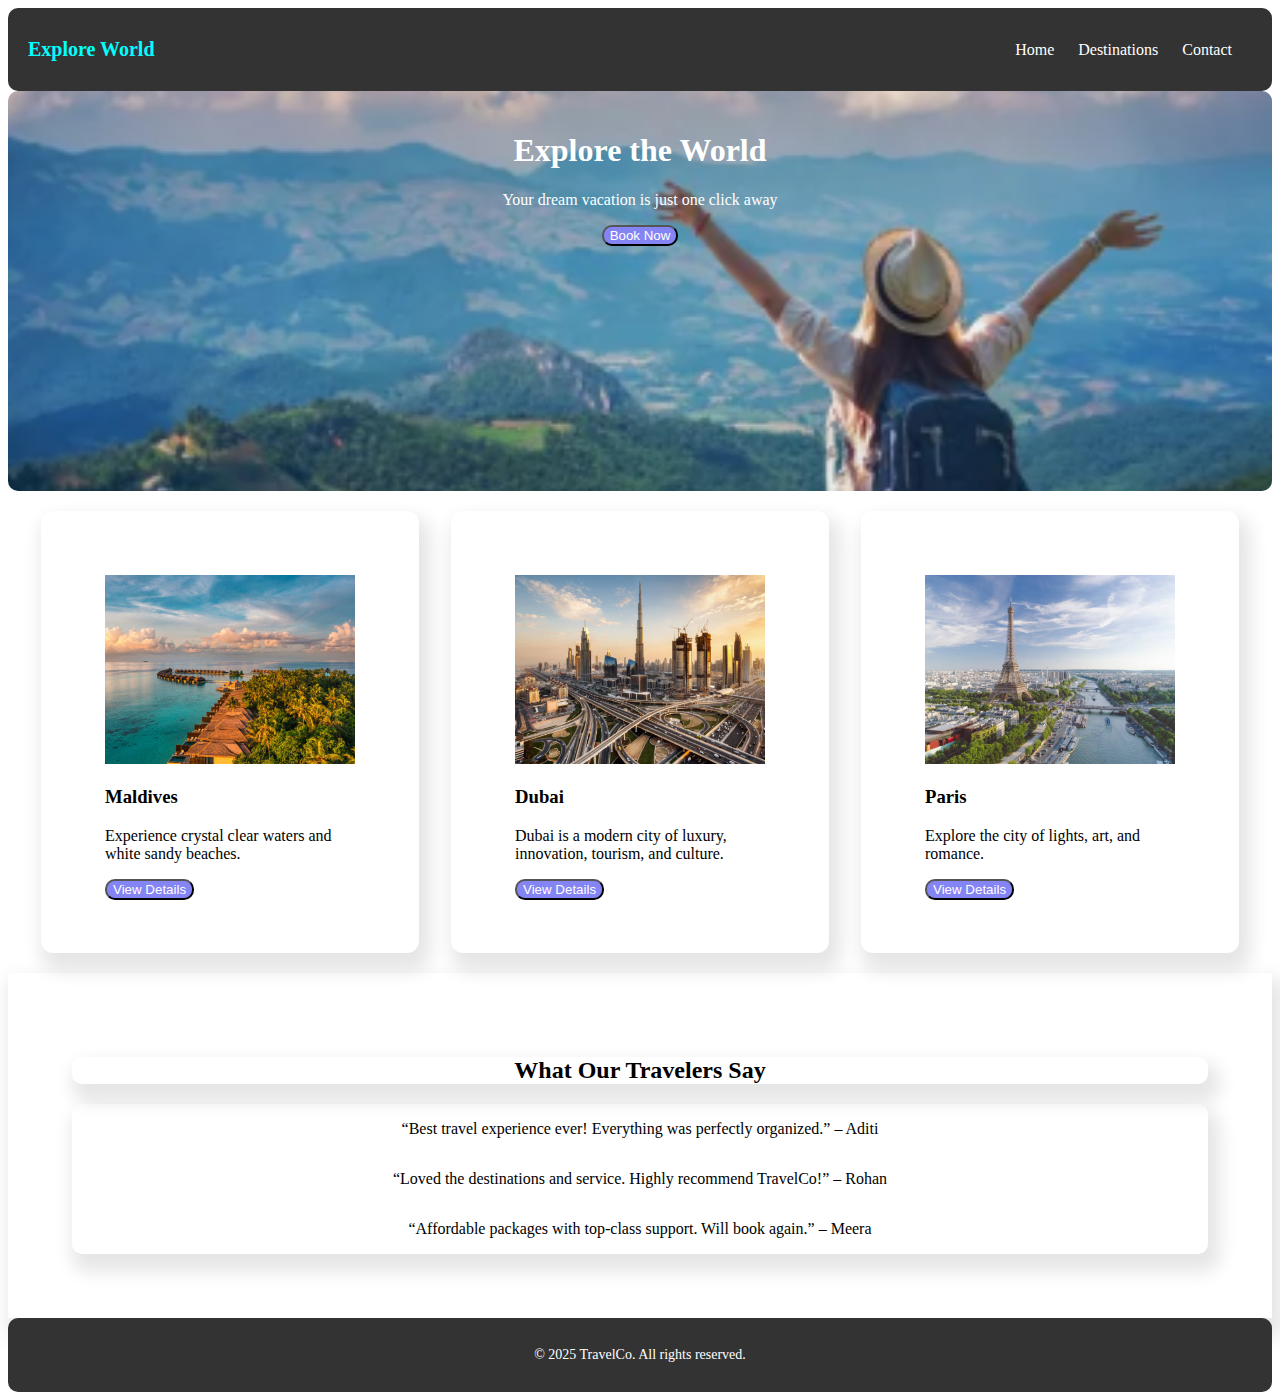
<file: index.html>
<!DOCTYPE html>
<html lang="en">

<head>
    <meta charset="UTF-8">
    <meta name="viewport" content="width=device-width, initial-scale=1.0">
    <title>Document</title>
    <link rel="stylesheet" href="style.css">
</head>

<body>
    <nav class="navbar">
        <div class="site_name">
            <p>Explore World</p>
        </div>
        <div class="nav_links a">
            <a href="index.html">Home</a>
            <a href="destinations.html">Destinations</a>
            <a href="contact.html">Contact</a>
        </div>
    </nav>


    <section class="hero">
        <h1>Explore the World</h1>
        <p>Your dream vacation is just one click away</p>
        <button class="btn">Book Now</button>
    </section>


    <section>
        <div class="container">
            <div class="contact-container">
                <img src="assets/Maldives.png" alt="Portrait of Maldives" class="image">
                <h3>Maldives</h3>
                <p>Experience crystal clear waters and white sandy beaches.</p>
                <button>View Details</button>
            </div>
            <div class="contact-container ">
                <img src="assets/Dubai.png" alt="Portrait of Dubai"  class="image">
                <h3>Dubai</h3>
                <p>Dubai is a modern city of luxury, innovation, tourism, and culture.</p>
                <button>View Details</button>
            </div>
            <div class="contact-container ">
                <img src="assets/Paris.png" alt="Portrait of Paris" class="image">
                <h3>Paris</h3>
                <p>Explore the city of lights, art, and romance.</p>
                <button>View Details</button>
            </div>
        </div>
    </section>


    <section class="travelarHeading">
        <div class="travelar">
        <h2>What Our Travelers Say</h2>
        </div>
        <div class="travelar">
            <div class="says">“Best travel experience ever! Everything was perfectly organized.” – Aditi</div>
            <div class="says">“Loved the destinations and service. Highly recommend TravelCo!” – Rohan</div>
            <div class="says">“Affordable packages with top-class support. Will book again.” – Meera</div>
        </div>
    </section>


    <footer>
        <p>&copy; 2025 TravelCo. All rights reserved.</p>
    </footer>
</body>

</html>
</file>
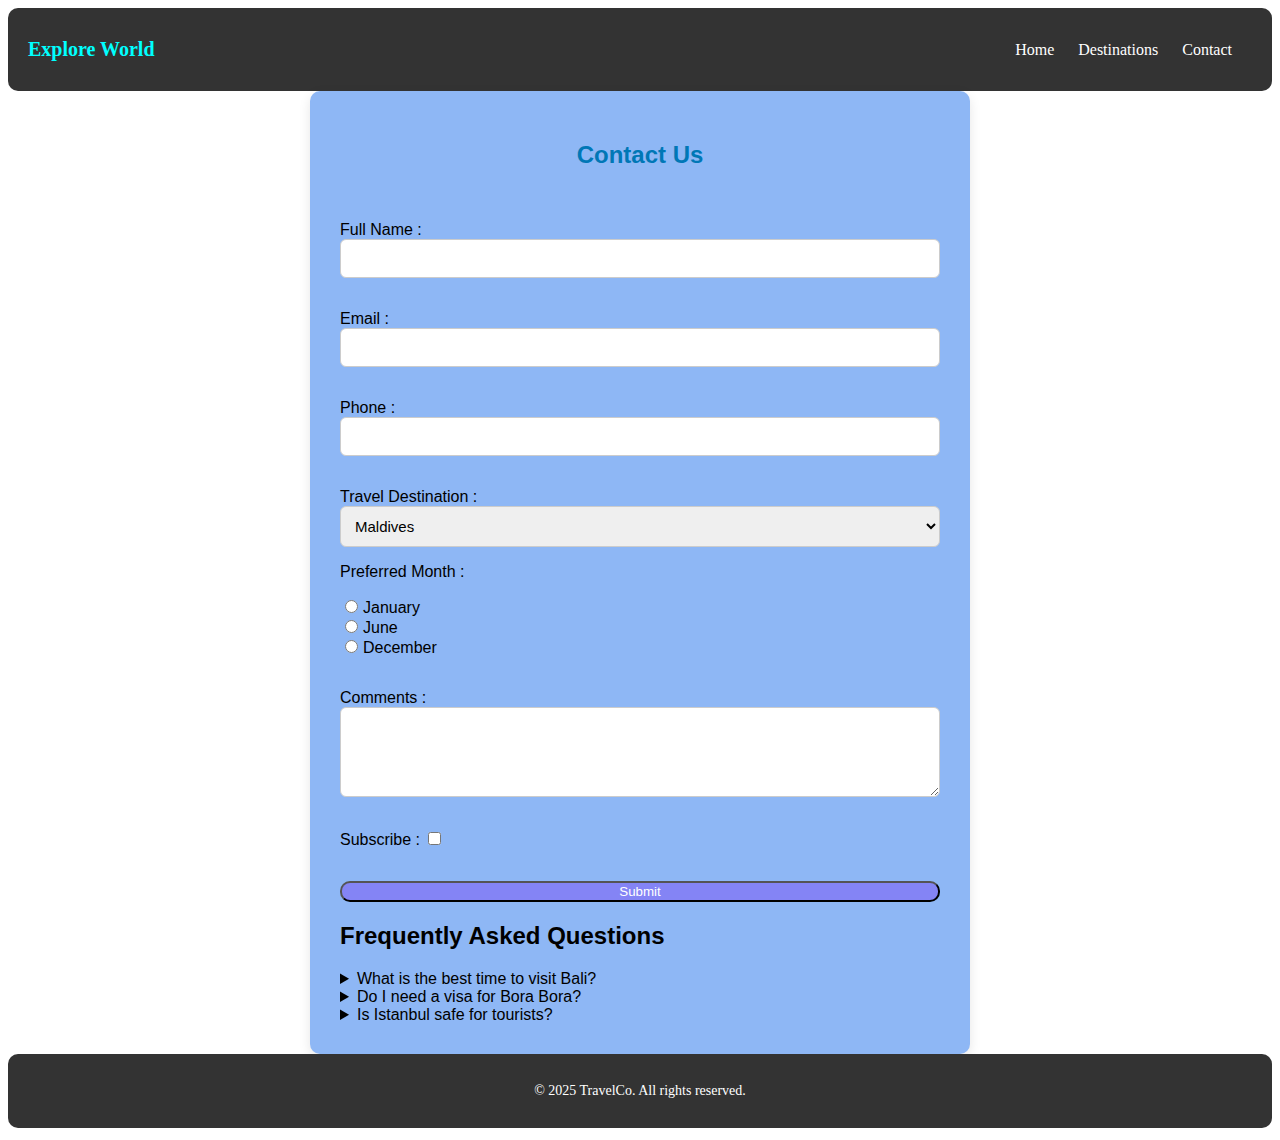
<file: contact.html>
<!DOCTYPE html>
<html lang="en">

<head>
    <meta charset="UTF-8">
    <meta name="viewport" content="width=device-width, initial-scale=1.0">
    <title>Document</title>
    <link rel="stylesheet" href="style.css">
</head>

<body>
     <nav class="navbar">
        <div class="site_name">
            <p>Explore World</p>
        </div>
        <div class="nav_links a">
            <a href="index.html">Home</a>
            <a href="destinations.html">Destinations</a>
            <a href="contact.html">Contact</a>
        </div>
    </nav>

    <section class="contact_section">
        <h2 class="form_h2">Contact Us</h2>
        <form class="cont_form">
            <label for="name" class="label">Full Name :</label>
            <input type="text" id="name">

            <label for="email" class="label">Email :</label>
            <input type="email" id="email">

            <label for="number" class="label">Phone :</label>
            <input type="number" id="number">

            <label for="destination" class="label">Travel Destination :</label>
            <select name="destination name" id="destination">
                <option value="Maldives">Maldives</option>
                <option value="Dubai">Dubai</option>
                <option value="Paris">Paris</option>
                <option value="Bali">Bali</option>
                <option value="Bora Bora">Bora Bora</option>
                <option value="Istanbul">Istanbul</option>
            </select>

            <p>Preferred Month :</p>
            <label for="one"><input type="radio" name="month" value="January" id="one">January </label>
            <label for="two"><input type="radio" name="month" value="June" id="two">June </label>
            <label for="three"><input type="radio" name="month" value="December" id="three">December </label>

            <label for="Comments" class="label">Comments :</label>
            <textarea id="Comments" name="comments" rows="4"></textarea>

            <label for="subscribe" class="label">Subscribe : <input type="checkbox" name="newsletter" id="subscribe"></label>

            <button class="label">Submit</button>
        </form>

        <section>
            <h2>Frequently Asked Questions</h2>
            <details>
                <summary>What is the best time to visit Bali?</summary>
                <p>April to October is the best time for sunny weather.</p>
            </details>
            <details>
                <summary>Do I need a visa for Bora Bora?</summary>
                <p>Visa requirements depend on your nationality. Check with your embassy.</p>
            </details>
            <details>
                <summary>Is Istanbul safe for tourists?</summary>
                <p>Yes, Istanbul is generally safe, but stay alert in crowded areas.</p>
        </section>
    </section>


    <footer>
        <p>&copy; 2025 TravelCo. All rights reserved.</p>
    </footer>
</body>

</html>
</file>
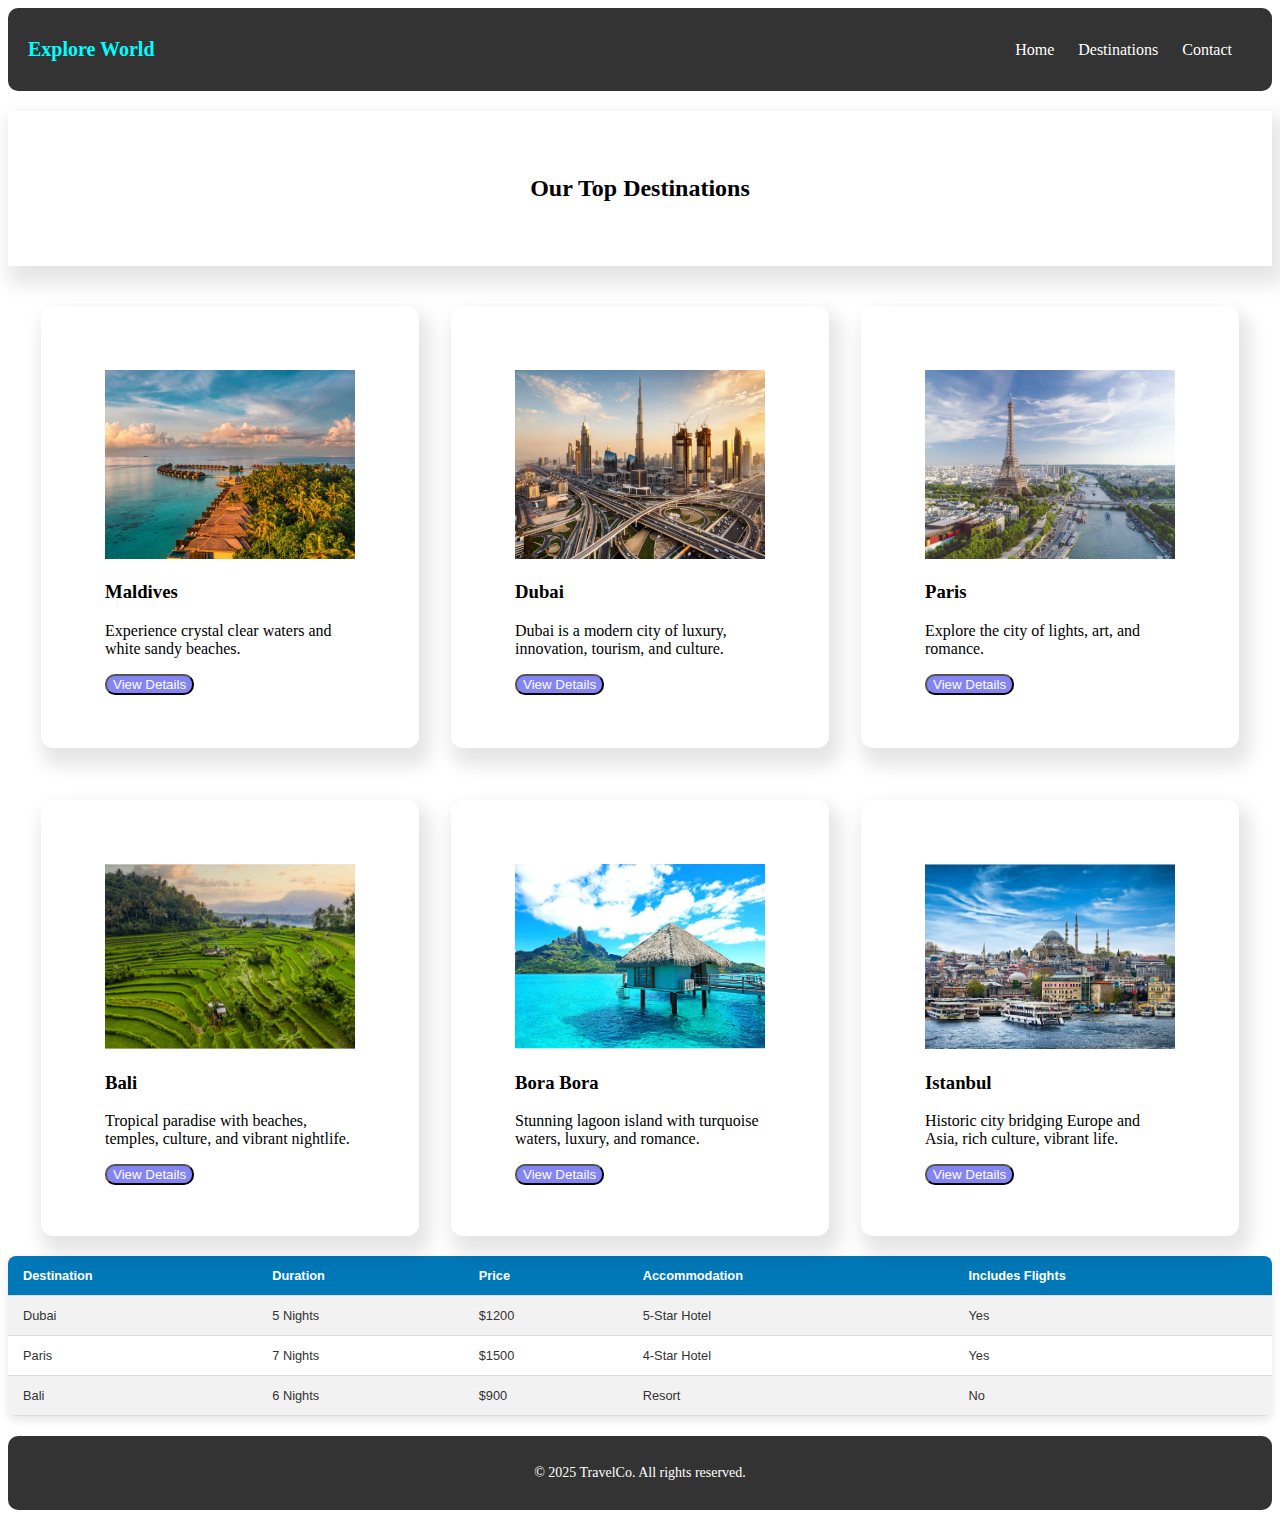
<file: destinations.html>
<!DOCTYPE html>
<html lang="en">

<head>
    <meta charset="UTF-8">
    <meta name="viewport" content="width=device-width, initial-scale=1.0">
    <title>Document</title>
    <link rel="stylesheet" href="style.css">
</head>

<body>
    <nav class="navbar">
        <div class="site_name">
            <p>Explore World</p>
        </div>
        <div class="nav_links a">
            <a href="index.html">Home</a>
            <a href="destinations.html">Destinations</a>
            <a href="contact.html">Contact</a>
        </div>
    </nav>


    <section>
        <h2 class="travelarHeading">Our Top Destinations</h2>
        <div class="container">
        <div class="contact-container ">
            <img src="assets/Maldives.png" alt="Portrait of Maldives" class="image">
            <h3>Maldives</h3>
            <p>Experience crystal clear waters and white sandy beaches.</p>
            <button>View Details</button>
        </div>
        <div class="contact-container ">
            <img src="assets/Dubai.png" alt="Portrait of Dubai" class="image">
            <h3>Dubai</h3>
            <p>Dubai is a modern city of luxury, innovation, tourism, and culture.</p>
            <button>View Details</button>
        </div>
        <div class="contact-container ">
            <img src="assets/Paris.png" alt="Portrait of Paris" class="image">
            <h3>Paris</h3>
            <p>Explore the city of lights, art, and romance.</p>
            <button>View Details</button>
        </div>
        <div class="contact-container ">
            <img src="assets/bali.png" alt="Portrait of bali" class="image">
            <h3>Bali</h3>
            <p>Tropical paradise with beaches, temples, culture, and vibrant nightlife.</p>
            <button>View Details</button>
        </div>
        <div class="contact-container ">
            <img src="assets/bora bora.png" alt="Portrait of Bora bora" class="image">
            <h3>Bora Bora</h3>
            <p>Stunning lagoon island with turquoise waters, luxury, and romance.</p>
            <button>View Details</button>
        </div>
        <div class="contact-container ">
            <img src="assets/istanbul.png" alt="Portrait of Istanbul" class="image">
            <h3>Istanbul</h3>
            <p>Historic city bridging Europe and Asia, rich culture, vibrant life.</p>
            <button>View Details</button>
        </div>
        </div>
    </section>


    <section>
        <table>
            <tr>
                <th>Destination</th>
                <th>Duration</th>
                <th>Price</th>
                <th>Accommodation</th>
                <th>Includes Flights</th>
            </tr>
            <tr>
                <td>Dubai</td>
                <td>5 Nights</td>
                <td>$1200</td>
                <td>5-Star Hotel</td>
                <td>Yes</td>
            </tr>
            <tr>
                <td>Paris</td>
                <td>7 Nights</td>
                <td>$1500</td>
                <td>4-Star Hotel</td>
                <td>Yes</td>
            </tr>
            <tr>
                <td>Bali</td>
                <td>6 Nights</td>
                <td>$900</td>
                <td>Resort</td>
                <td>No</td>
            </tr>
        </table>
    </section>

    <footer>
        <p>&copy; 2025 TravelCo. All rights reserved.</p>
    </footer>
</body>

</html>
</file>
<file: style.css>
.navbar {
  display: flex;
  justify-content: space-between;
  align-items: center;
  background-color: #333;
  padding: 10px 20px;
  color: white; 
  border-radius: 10px;
}
.nav_links a {
  text-decoration: none;
  color: white;
  margin-right:20px;
  font-size: 16px;
}
nav a:hover {
  color: lightblue;
}
.site_name {
  font-size: 20px;
  font-weight: bold;
  color: aqua;
}

footer {
  background-color: #333;   
  color: #fff;              
  text-align: center;       
  padding: 15px 0;        
  position: relative;       
  bottom: 0;
  width: 100%;              
  font-size: 14px; 
  border-radius: 10px;         
}

button{
    background-color: rgb(132, 132, 245);
    border-radius: 10px;
    color: white;
}

.contact-container {
  background: #fff;
  padding: 4rem;
  border-radius: 12px;
  box-shadow: 6px 12px 18px 6px rgba(0,0,0,0.1);
  max-width: 250px;
  width: 100%;
  height: auto;
  justify-content: center;
  margin-top: 20px;
}

.label{
  margin-top: 2rem;
}

.contact-container:hover{
  transform: scale(0.95);
  box-shadow: 0 2px 4px rgba(0,0,0,0.1);
}

.image{
    width: 100%;
    height:60%;
    object-fit: cover;
    margin: 0 auto;
}

.container{
  display: flex;
  gap: 2rem;
  flex-wrap: wrap;
  justify-content: center;
}

.hero{
    height: 40vh;
     background: url("assets/travel.png") no-repeat center center/cover;
      justify-content: center;
      align-items: center;
      text-align: center;
      color: white;
      padding: 20px;
      border-radius: 10px;
}

.travelarHeading {
  justify-content: center;
  text-align: center;
  padding: 4rem;
  margin-top: 20px;
  box-shadow: 6px 12px 18px 6px rgba(0,0,0,0.1);
}

.travelar{
  border-radius: 10px;
  box-shadow: 6px 12px 18px 6px rgba(0,0,0,0.1);
  height: auto;
}

.travelar:hover{
  transform: scale(0.95);
  box-shadow: 0 2px 4px rgba(0,0,0,0.1);
}

.says{
  padding: 1rem;
}

.tab {
  padding: 20px;
  background: #f9f9f9;
}

table {
  width: 100%;
  border-collapse: collapse;
  margin: 20px 0;
  font-family: Arial, sans-serif;
  font-size: 80%;
  text-align: left;
  box-shadow: 0 4px 10px rgba(0,0,0,0.1);
  border-radius: 8px;
  overflow: hidden;
}

th, td {
  padding: 12px 15px;
  border-bottom: 1px solid #ddd;
}

th {
  background-color: #0077b6;
  color: #fff;
  font-weight: bold;
}

tr:nth-child(even) {
  background-color: #f2f2f2;
}

tr:hover {
  background-color: #e0f7fa;
  cursor: pointer;
}

td {
  color: #333;
}

.contact_section {
  padding: 30px;
  max-width: 600px;
  margin: auto;
  background: #8eb7f5;
  border-radius: 10px;
  box-shadow: 0 4px 12px rgba(0,0,0,0.1);
  font-family: Arial, sans-serif;
}
.form_h2 {
  text-align: center;
  color: #0077b6;
  margin-bottom: 20px;
}
.cont_form {
  display: flex;
  flex-direction: column;
}

input, select, textarea {
  padding: 10px;
  border: 1px solid #ccc;
  border-radius: 6px;
  font-size: 15px;
  width: 100%;
  box-sizing: border-box;
}

input[type="radio"],
input[type="checkbox"] {
  width: auto;
  margin-right: 5px;
}

@media (max-width: 700px) {
  table{
    font-size: 45%;
  }
}
</file>
